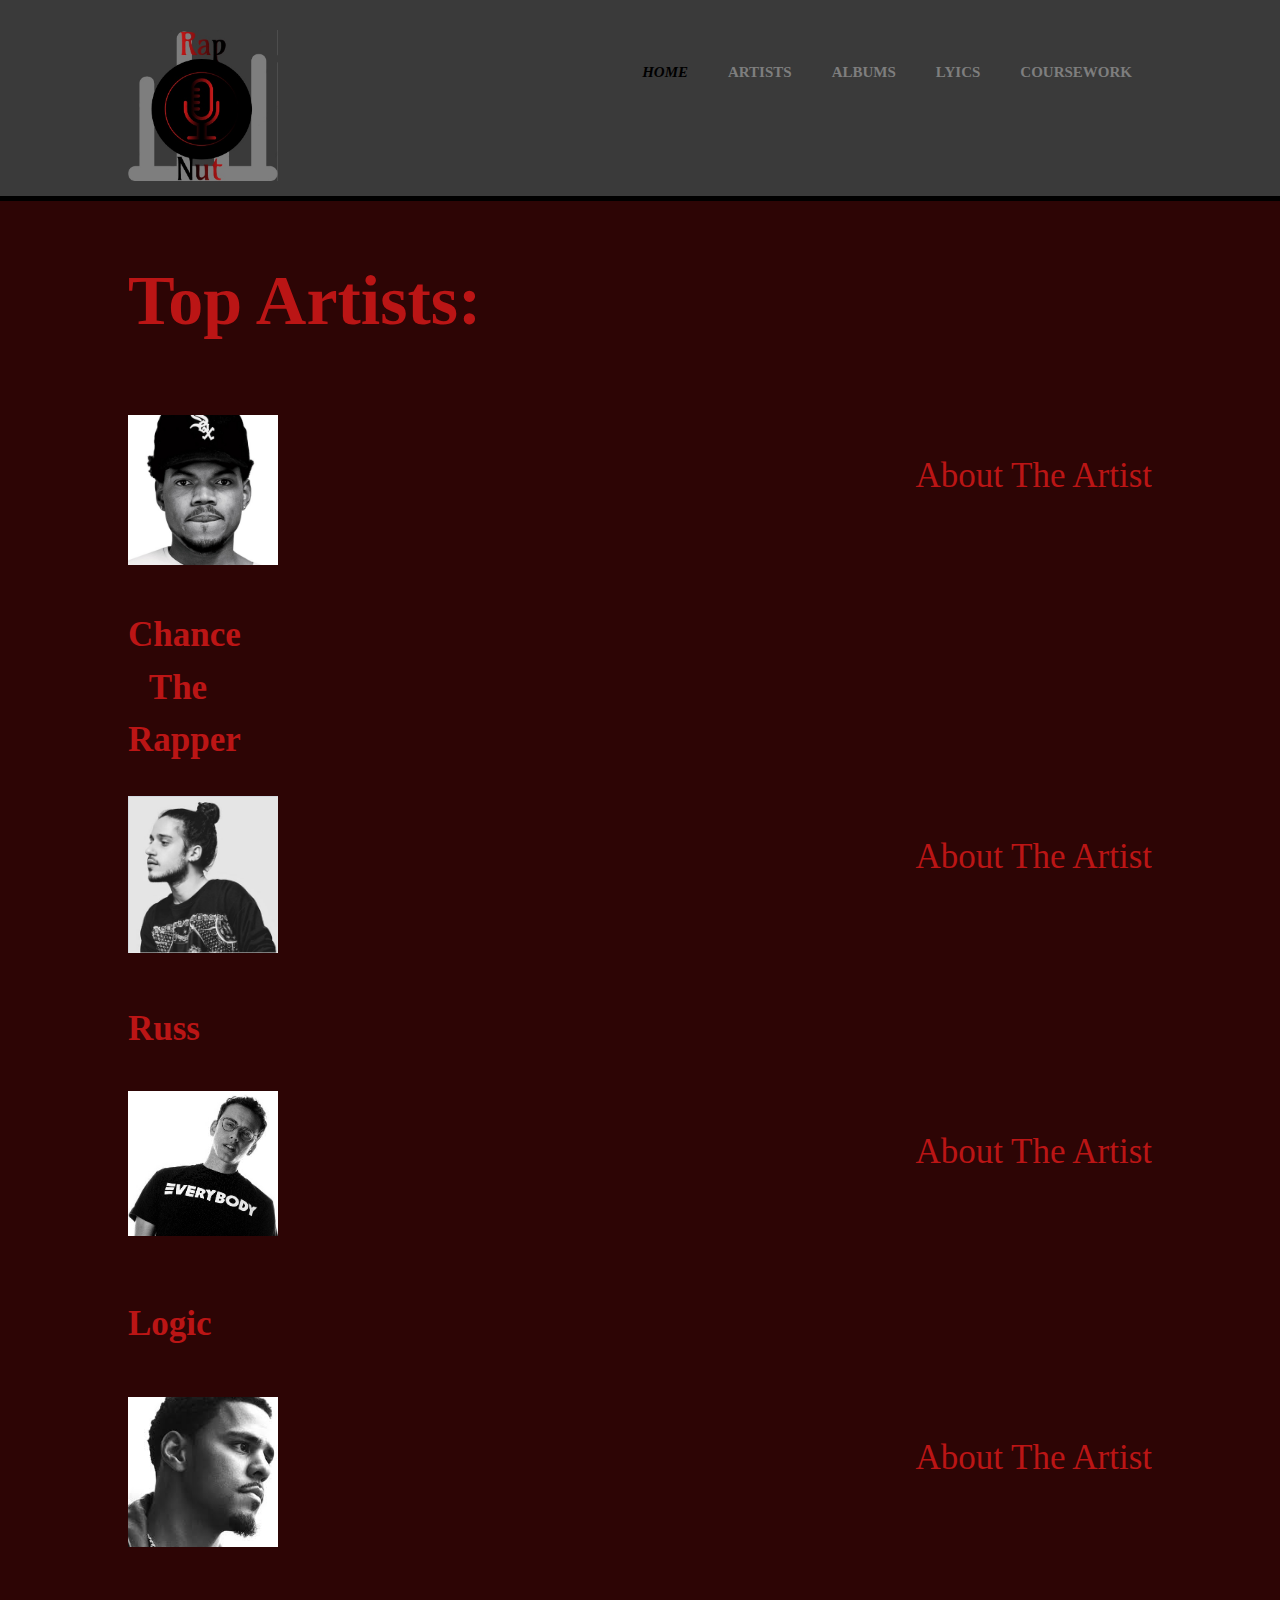
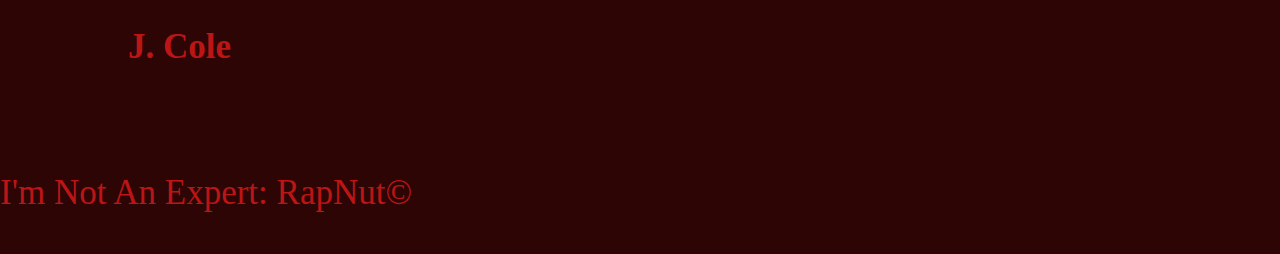
<file: index.html>
<!DOCTYPE html>
 <html>
 	<head>
 	   <link rel="shortcut icon" href="./img/NewLogo1.png" type="image/x-icon">
 		<meta name="viewport" content="width=device-width">
 		<meta charset="utf-8">
 		<title> RapGen | Home</title>
 		<link rel="stylesheet" href="./css/style.css">
 	</head>
 	<body>
 		
 		<header>
 		 <div class="container">
 		  <div id="branding">
 		   <img src="./img/NewLogo.jpg" width="150" lenth="150">
 		 </div>
 		 <nav>
 		  <ul>
 		   <li class="current"><a href="index.html">Home</a></li>
 		   <li><a href="next.html">Artists</a></li>
 		   <li><a href="second.html">Albums</a></li>
 		   <li><a href="last.html">Lyics</a></li>
 		   <li><a href="coursework.html">Coursework</a></li>
 		  </ul>
 		  </nav>
 		 </div>

 		</header>
 		<section class="showcase">
 		 <div class="container">
 		  <h1> Top Artists: </h1> 
 		 </div>
 		 
 		</section>
 		<section id="boxes">
 		 <div class="container">
 		  <img src="./img/Chance.logo.jpg" width="150"><p>About The Artist</p>
 	   <h2>Chance The Rapper</h2>
 		   
 		   <img src="./img/Russ.logo.jpg" width="150"><p>About The Artist</p>
 		   <h3>Russ</h3>
 		   
 		   <img src="./img/Logic.logo.jpg" width="150"> <p>About The Artist</p>
 		   <h4>Logic</h4>
 		  
 		   <img src="./img/JCole.logo.jpg" width="150"><p>About The Artist</p>
 		   <h5>J. Cole</h5>
 		   
 		  
 		 
 		 
 		</section>
 	<footer>
 	 <p>I'm Not An Expert: RapNut&copy;</p>
 	</footer>
 	</body>
 	
 	
 </html>
</file>
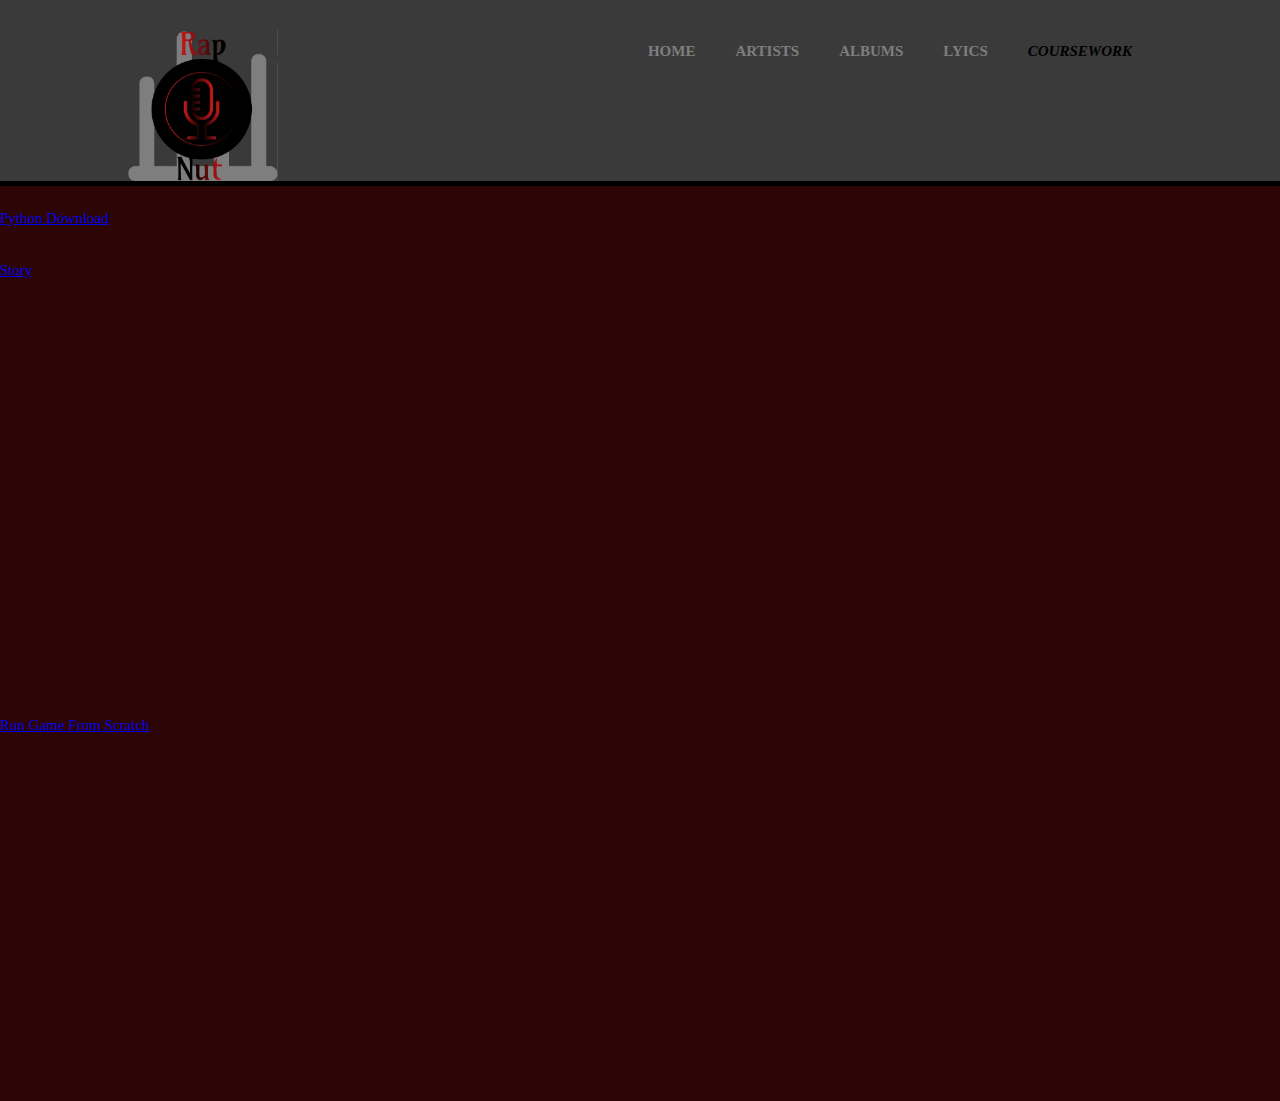
<file: coursework.html>
<html>
   	<head>
   	    <link rel="shortcut icon" href="./img/NewLogo1.png" type="image/x-icon">
 		<meta name="viewport" content="width=device-width">
 		<meta charset="utf-8">
 		<title> RapGen | Home</title>
 		<link rel="stylesheet" href="./css/style.css">
 	</head>
 	 		
 	<header>
 		 <div class="container">
 		  <div id="branding">
 		   <img src="./img/NewLogo.jpg" width="150" lenth="150">
 	     </div>
 	     <div>
 		 <nav>
 		  <ul>
 		   <li><a href="index.html">Home</a></li>
 		   <li><a href="next.html">Artists</a></li>
 		   <li><a href="second.html">Albums</a></li>
 		   <li><a href="last.html">Lyics</a></li>
 		   <li class="current"><a href="coursework.html">Coursework</a></li>
 		  </ul>
 		  </nav>
 		 </div>
 		 </header>
     <div>
 		  <nav>
 		   <ul>
 		    <li><a href="./file/RochaIan.py" download>Python Download</a></li>
 		    <li><a href="./file/MyStory!.py" download>Story</a></li>
 		    <iframe allowtransparency="true" width="485" height="402" src="//scratch.mit.edu/projects/embed/197343855/?autostart=false" frameborder="0" allowfullscreen></iframe>
            <li><a href="https://scratch.mit.edu/projects/197343855/#editor">Run Game From Scratch</a></li>
 		    <iframe src="https://trinket.io/embed/python/c0b5c1e423" width="100%" height="356" frameborder="0" marginwidth="0" marginheight="0" allowfullscreen></iframe>
 		   </ul>
 		   </nav>
 		 </div>
    
    
    
</html>
</file>
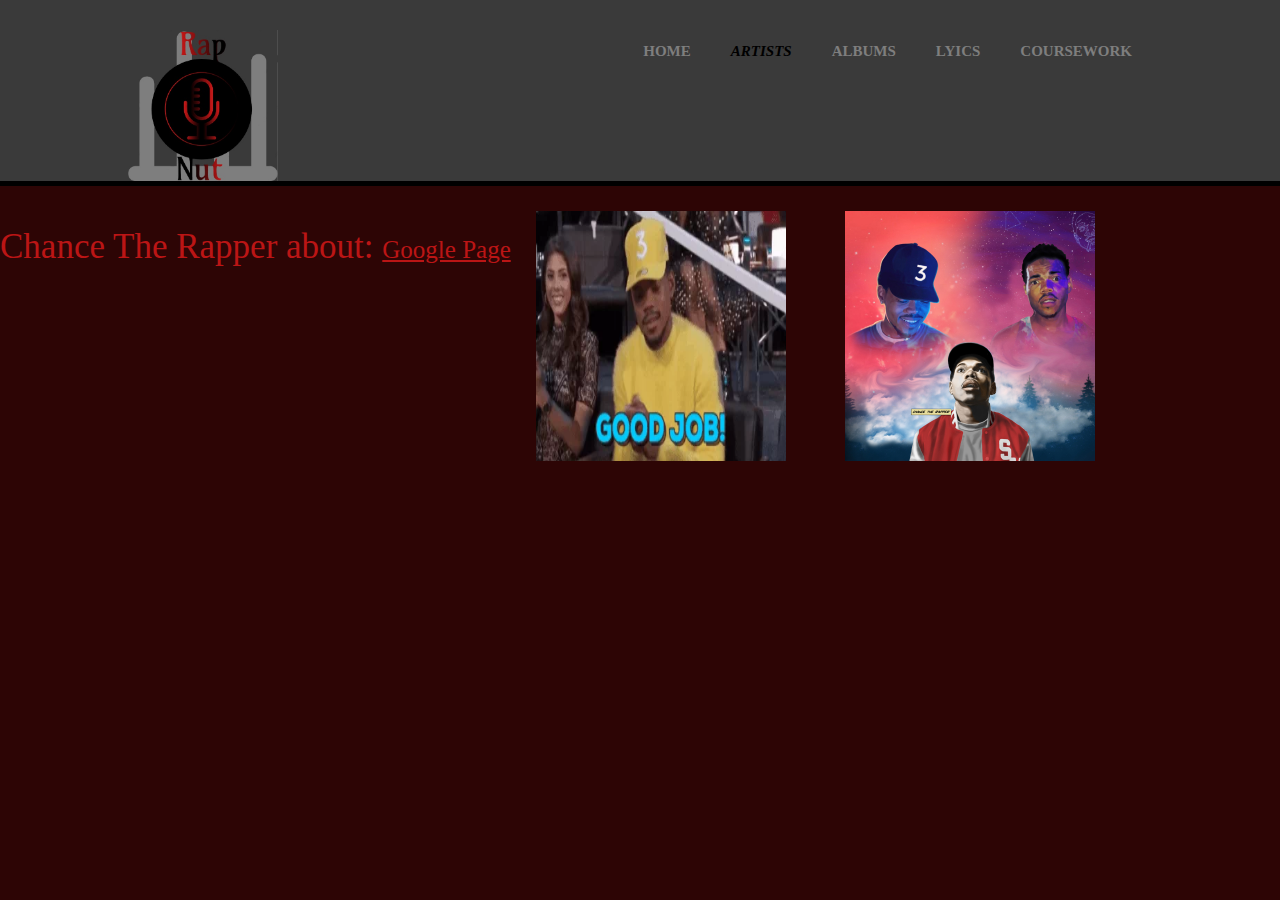
<file: next.html>
<html>
 	<head>
 	 <link rel="shortcut icon" href="./img/NewLogo1.png" type="image/x-icon">
 		<meta name="viewport" content="width=device-width">
 		<meta charset="utf-8">
 		<title> RapGen | Home</title>
 		<link rel="stylesheet" href="./css/style.css">
 	</head>
 	<body id="page2">
</body>
 		<header>
 		 <div class="container">
 		  <div id="branding">
 		   <img src="./img/NewLogo.jpg" width="150" lenth="150">
 		 </div>
 		 <nav>
 		  <ul>
 		   <li><a href="index.html">Home</a></li>
 		   <li class="current"><a href="next.html">Artists</a></li>
 		   <li><a href="second.html">Albums</a></li>
 		   <li><a href="last.html">Lyics</a></li>
 		   <li><a href="coursework.html">Coursework</a></li>
 		  </ul>
 		  </nav>
 		 </div>
 		  
 		 </header>
 		 <body class="page2">
 		  <p class="page2">
 		   Chance The Rapper about: <a href="https://www.google.com/search?safe=strict&rlz=1C1GGRV_enUS759US759&q=chance+the+rapper+albums&oq=chance+the+rapper+albums&gs_l=psy-ab.3..0l4.26718.26718.0.27800.1.1.0.0.0.0.80.80.1.1.0....0...1.1.64.psy-ab..0.1.80....0.wF4Apdem14I" class="body">Google Page</a> 
 		  </p>
 		 <img src="./img/chance.gif" width="250" height="250" class="pics">
 		  <img src="./img/album.jpg" width="250" height="250" class="pics">
 		  <iframe width="250" height="250" src="https://www.youtube.com/embed/8mtA9GvpzwU" frameborder="0" allowfullscreen class="pics"></iframe>
 		  
 		 </body>
 	
 </html>
</file>
<file: css/style.css>
body {
    font-family: Agency FB, Brush Script MT;
    font-size:35px;
    color: #BB1515;
    line-height:1.5;
    padding: 0;
    margin: 0;
    background-color: #2D0505;
}
/* Global */
.container{
    width:80%;
    margin:auto;
    overflow: hidden;
}
ul{
    margin:0;
    padding:0;
}
/* header **/
header{
    background-color: #3A3A3A;
    color:#7E7E7E;
    padding-top: 30px;
    min-height: 70px;
    border-bottom:#000000 5px solid;
}
header a{
    color:#7E7E7E;
    font-weight: bold;
    text-decoration: none;
    text-transform: uppercase;
    font-size: 10px;
}

header li{
    float:left;
    display:inline;
    padding:0 20px 0 20px;
}
header #branding{
    float: left;
    
}
header #branding h1{
    margin:0;
}
header nav{
    float:right;
    margin-top: 10px;
    
}
li a{
    font-size: 15px;
}
header .highlight, header .current a{
    color:#000000;
    font-weight: bolder;
    font-style: italic;
    
}

header a:hover{
    color:#cccccc;
    font-size: bold;
    font-size:20px;
    
}

/* Showcase */
#showcase{
     border-bottom:#000000 5px solid;
}

/* Boxes */
#boxes{
    margin-top: 15px;
}
#boxes .box{
    float:left;
    padding: 5px;
    text-align: center;
    width:19%;
    
}

p{
    float: right;
    
}
footer p{
    float: left
}
body h2{
    font-size:35px;
    width: 100px;
    text-align: center;
   
}  
body h3{
    font-size: 35px;
}
body h4{
    font-size: 35px;
}
body h5{
    font-size: 35px;
}

body .page2{
    float: left
}
.body{
    font-size: 25px;
    color:#bb1515
     
}
.body:hover{
    color:#bb1515;
    font-size: 25px;
    font-style: italic;
}

.pics{
   padding:25px;
}
</file>
